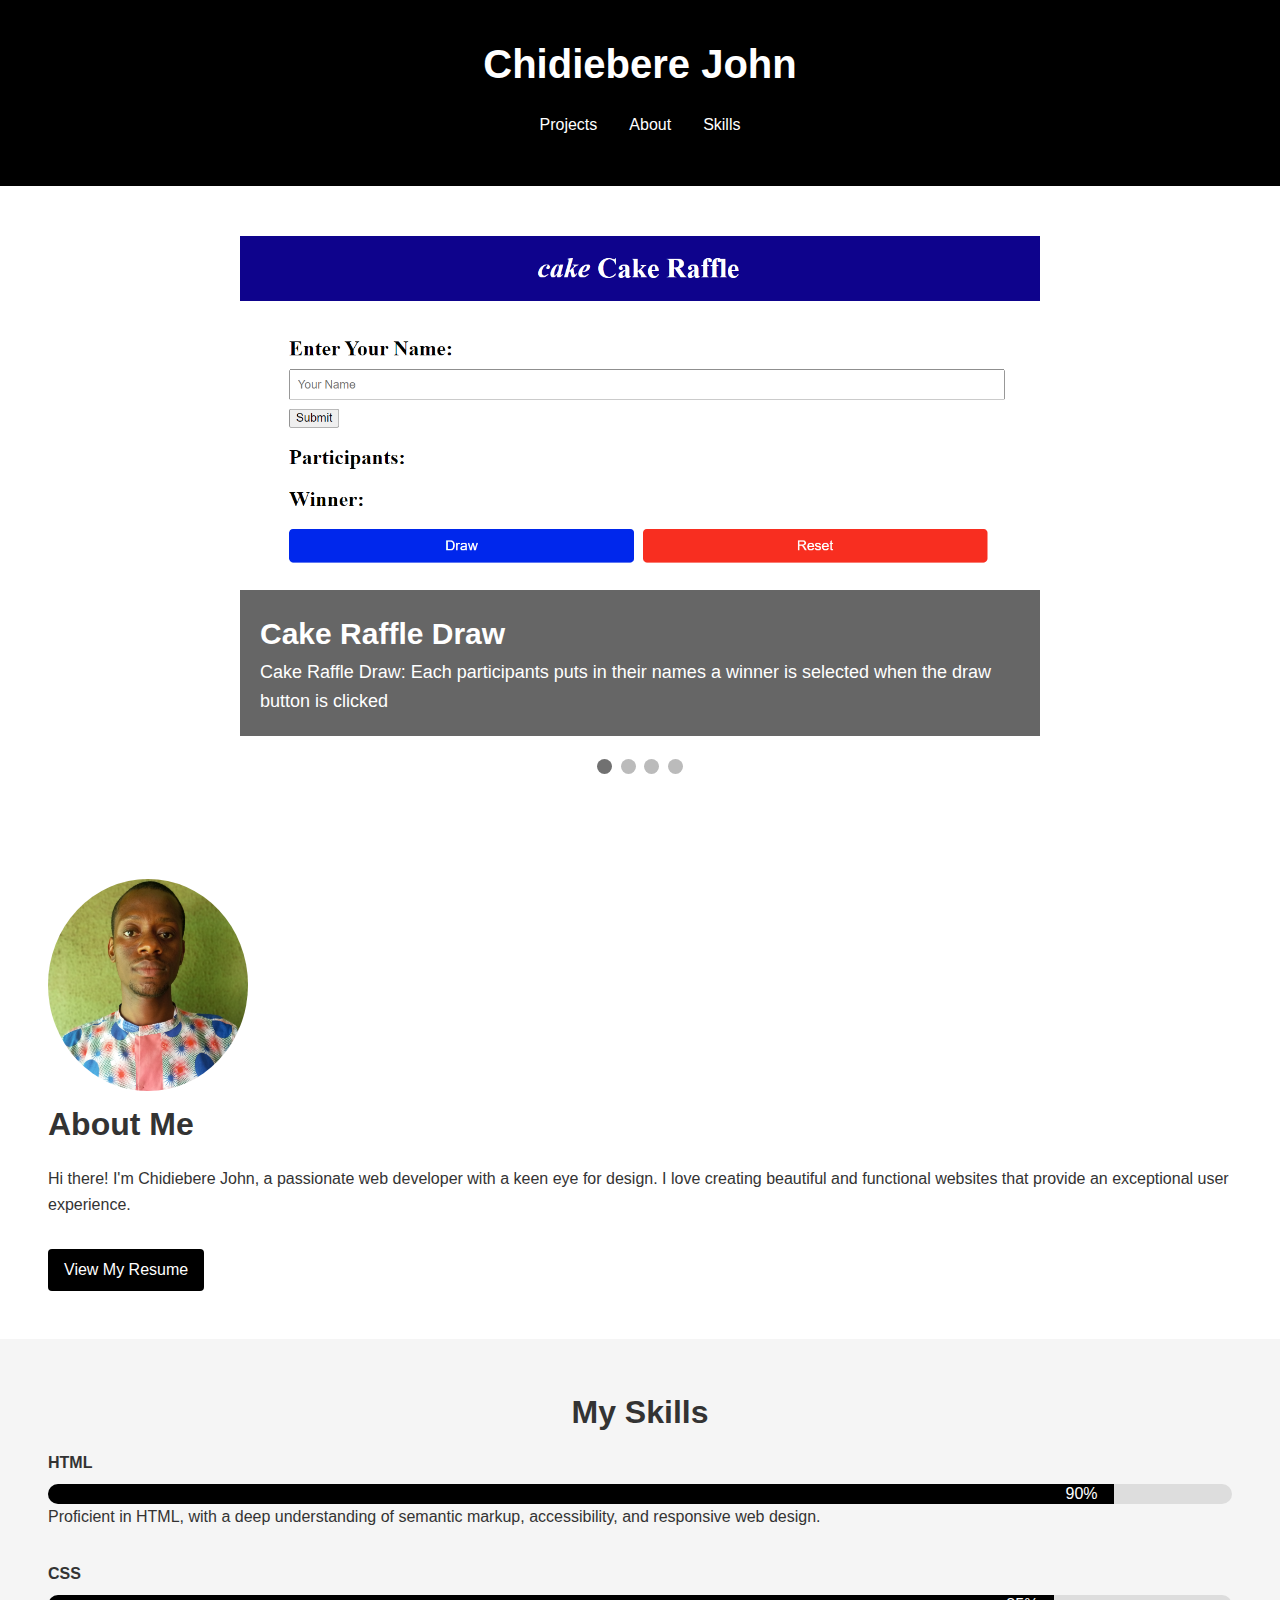
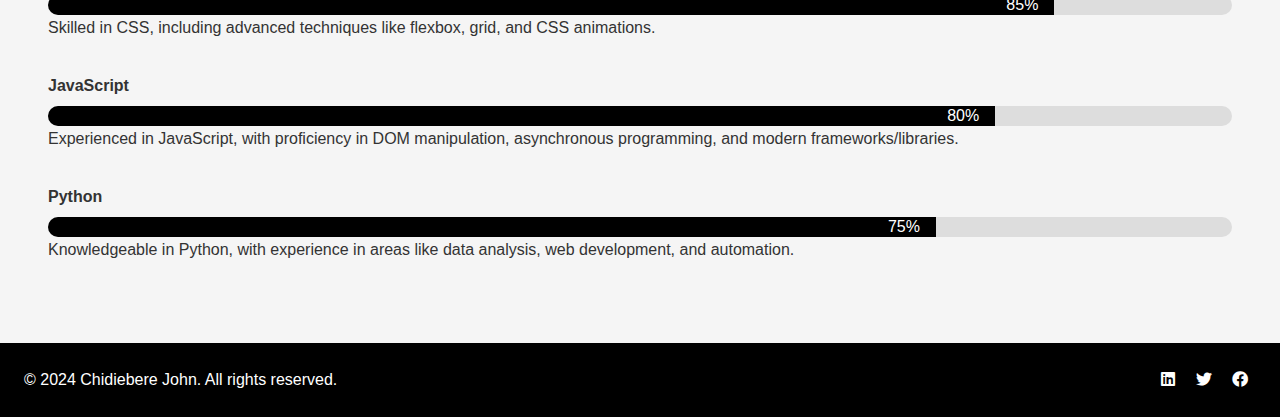
<file: index.html>
<!DOCTYPE html>
<html lang="en">
<head>
    <meta charset="UTF-8">
    <meta name="viewport" content="width=device-width, initial-scale=1.0">
    <title>My Personal Homepage</title>
    <link rel="stylesheet" href="styles.css">
    <link rel="stylesheet" href="slideshow.css">
    <link rel="stylesheet" href="https://cdnjs.cloudflare.com/ajax/libs/font-awesome/5.15.3/css/all.min.css">
</head>
<body>
    <header>
        <div class="header-content">
            <h1>Chidiebere John</h1>
            <nav>
                <ul>
                    <li><a href="#projects">Projects</a></li>
                    <li><a href="#about">About</a></li>
                    <li><a href="#skills">Skills</a></li>
                </ul>
            </nav>
        </div>
    </header>

    <section id="projects">
        <div class="slideshow-container">
            <!-- Slide 1 -->
            <div class="slide fade">
              <div class="slide-content">
                <img src="image/project_1.PNG" alt="Project 1">
                <div class="slide-overlay">
                  <h3>Cake Raffle Draw</h3>
                  <p>Cake Raffle Draw: Each participants puts in their names a winner is selected when the draw button is clicked</p>
                </div>
              </div>
            </div>
        
            <!-- Slide 2 -->
            <div class="slide fade">
              <div class="slide-content">
                <img src="image/project_2.PNG" alt="Project 2">
                <div class="slide-overlay">
                  <h3>Registration Login Page</h3>
                  <p>Interested persons put in their details and are registered for the event</p>
                </div>
              </div>
            </div>
        
            <!-- Slide 3 -->
            <div class="slide fade">
              <div class="slide-content">
                <img src="image/project_3.PNG" alt="Project 3">
                <div class="slide-overlay">
                  <h3>FunBeatAPP</h3>
                  <p>Click the Button to enjoy sweet soul sounds</p>
                </div>
              </div>
            </div>
        
            <!-- Slide 4 -->
            <div class="slide fade">
                <div class="slide-content">
                  <img src="image/project_4.PNG" alt="Project 4">
                  <div class="slide-overlay">
                    <h3>FacebombGame</h3>
                    <p>Game designed to improve your use of mouse</p>
                  </div>
                </div>
              </div>
        
            <!-- Dot navigation -->
            <div class="dot-container">
              <span class="dot"></span>
              <span class="dot"></span>
              <span class="dot"></span>
              <span class="dot"></span>
            </div>
        
            <!-- Navigation buttons -->
            <a class="prev" id="prev">&#10094;</a>
            <a class="next" id="next">&#10095;</a>
          </div>
        
    </section>

    <section id="about">
        <div class="about-content">
            <div class="about-image">
                <img src="image/ebereoma.jpg" alt="Chidiebere John">
            </div>
            <div class="about-info">
                <h2>About Me</h2>
                <p>Hi there! I'm Chidiebere John, a passionate web developer with a keen eye for design. 
                    I love creating beautiful and functional websites that provide an exceptional user experience.</p>
                <a href="resume.pdf" class="resume-link">View My Resume</a>
            </div>
        </div>
    </section>

    <section id="skills">
        <div class="skills-content">
            <h2>My Skills</h2>
            <div class="skill-item">
                <div class="skill-name">HTML</div>
                <div class="skill-progress">
                    <div class="progress-bar" style="width: 90%;">90%</div>
                </div>
                <div class="skill-description">Proficient in HTML, with a deep understanding of semantic markup, accessibility, and responsive web design.</div>
            </div>
            <div class="skill-item">
                <div class="skill-name">CSS</div>
                <div class="skill-progress">
                    <div class="progress-bar" style="width: 85%;">85%</div>
                </div>
                <div class="skill-description">Skilled in CSS, including advanced techniques like flexbox, grid, and CSS animations.</div>
            </div>
            <div class="skill-item">
                <div class="skill-name">JavaScript</div>
                <div class="skill-progress">
                    <div class="progress-bar" style="width: 80%;">80%</div>
                </div>
                <div class="skill-description">Experienced in JavaScript, with proficiency in DOM manipulation, asynchronous programming, and modern frameworks/libraries.</div>
            </div>
            <div class="skill-item">
                <div class="skill-name">Python</div>
                <div class="skill-progress">
                    <div class="progress-bar" style="width: 75%;">75%</div>
                </div>
                <div class="skill-description">Knowledgeable in Python, with experience in areas like data analysis, web development, and automation.</div>
            </div>
        </div>
    </section>

    <footer>
        <div class="footer-content">
            <div class="copyright">
                &copy; 2024 Chidiebere John. All rights reserved.
            </div>
            <div class="social-links">
                <a href="https://www.linkedin.com/in/chidiebere-john" target="_blank">
                    <i class="fab fa-linkedin"></i>
                </a>
                <a href="https://twitter.com/chidiebere_john" target="_blank">
                    <i class="fab fa-twitter"></i>
                </a>
                <a href="https://www.facebook.com/chidiebere.john" target="_blank">
                    <i class="fab fa-facebook"></i>
                </a>
            </div>
        </div>
    </footer>
    <script src="script.js"></script>
</body>
</html>
</file>
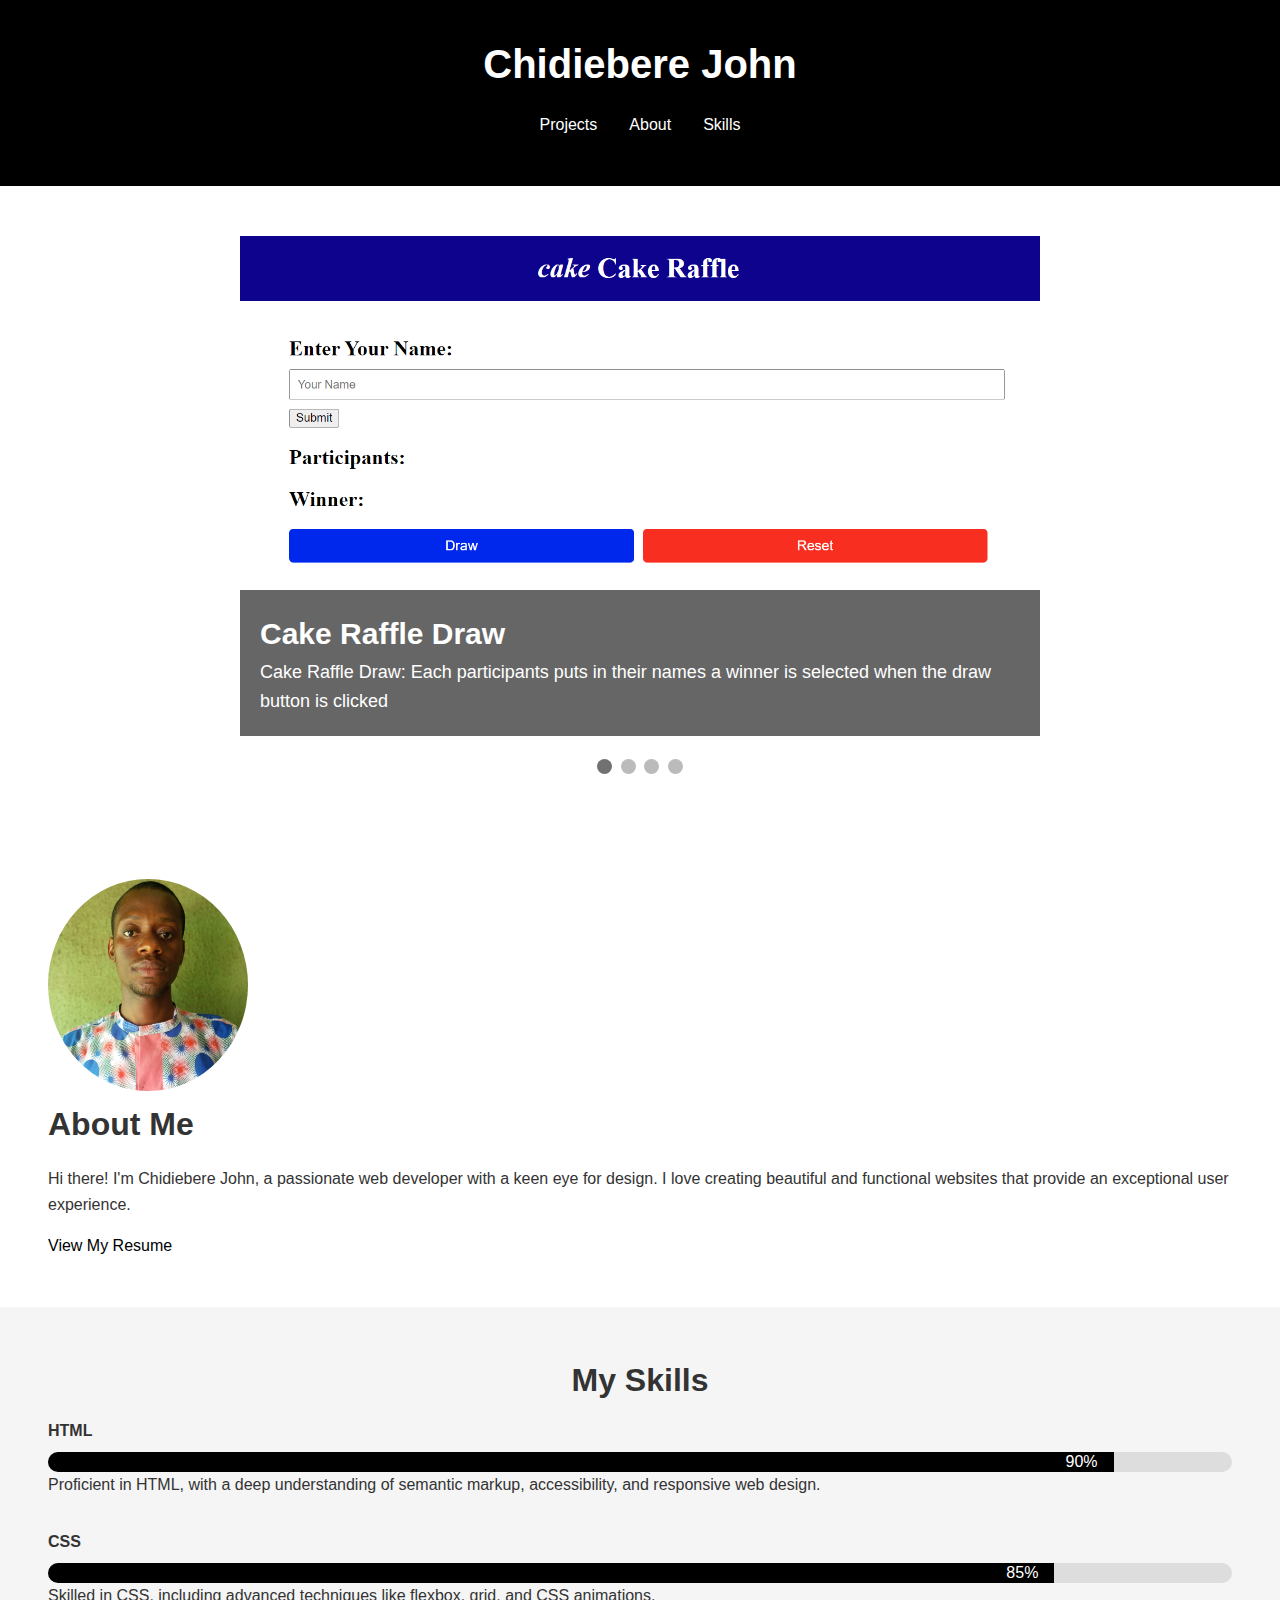
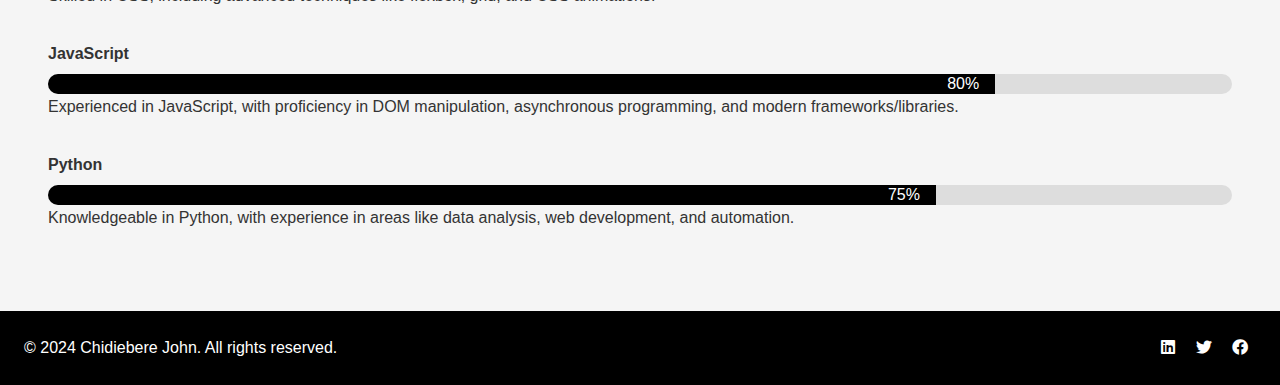
<file: Project_6_Personal homepage/index.html>
<!DOCTYPE html>
<html lang="en">
<head>
    <meta charset="UTF-8">
    <meta name="viewport" content="width=device-width, initial-scale=1.0">
    <title>My Personal Homepage</title>
    <link rel="stylesheet" href="styles.css">
    <link rel="stylesheet" href="slideshow.css">
    <link rel="stylesheet" href="https://cdnjs.cloudflare.com/ajax/libs/font-awesome/5.15.3/css/all.min.css">
</head>
<body>
    <header>
        <div class="header-content">
            <h1>Chidiebere John</h1>
            <nav>
                <ul>
                    <li><a href="#projects">Projects</a></li>
                    <li><a href="#about">About</a></li>
                    <li><a href="#skills">Skills</a></li>
                </ul>
            </nav>
        </div>
    </header>

    <section id="projects">
        <div class="slideshow-container">
            <!-- Slide 1 -->
            <div class="slide fade">
              <div class="slide-content">
                <img src="image/project_1.PNG" alt="Project 1">
                <div class="slide-overlay">
                  <h3>Cake Raffle Draw</h3>
                  <p>Cake Raffle Draw: Each participants puts in their names a winner is selected when the draw button is clicked</p>
                </div>
              </div>
            </div>
        
            <!-- Slide 2 -->
            <div class="slide fade">
              <div class="slide-content">
                <img src="image/project_2.PNG" alt="Project 2">
                <div class="slide-overlay">
                  <h3>Registration Login Page</h3>
                  <p>Interested persons put in their details and are registered for the event</p>
                </div>
              </div>
            </div>
        
            <!-- Slide 3 -->
            <div class="slide fade">
              <div class="slide-content">
                <img src="image/project_3.PNG" alt="Project 3">
                <div class="slide-overlay">
                  <h3>FunBeatAPP</h3>
                  <p>Click the Button to enjoy sweet soul sounds</p>
                </div>
              </div>
            </div>
        
            <!-- Slide 4 -->
            <div class="slide fade">
                <div class="slide-content">
                  <img src="image/project_4.PNG" alt="Project 4">
                  <div class="slide-overlay">
                    <h3>FacebombGame</h3>
                    <p>Game designed to improve your use of mouse</p>
                  </div>
                </div>
              </div>
        
            <!-- Dot navigation -->
            <div class="dot-container">
              <span class="dot"></span>
              <span class="dot"></span>
              <span class="dot"></span>
              <span class="dot"></span>
            </div>
        
            <!-- Navigation buttons -->
            <a class="prev" id="prev">&#10094;</a>
            <a class="next" id="next">&#10095;</a>
          </div>
        
    </section>

    <section id="about">
        <div class="about-content">
            <div class="about-image">
                <img src="image/ebereoma.jpg" alt="Chidiebere John">
            </div>
            <div class="about-info">
                <h2>About Me</h2>
                <p>Hi there! I'm Chidiebere John, a passionate web developer with a keen eye for design. 
                    I love creating beautiful and functional websites that provide an exceptional user experience.</p>
                <a href="resume.pdf" class="https://drive.google.com/file/d/1G2jOxiOh-U79ceIIS2zj4qnQIvIixExd/view?usp=sharing">View My Resume</a>
            </div>
        </div>
    </section>

    <section id="skills">
        <div class="skills-content">
            <h2>My Skills</h2>
            <div class="skill-item">
                <div class="skill-name">HTML</div>
                <div class="skill-progress">
                    <div class="progress-bar" style="width: 90%;">90%</div>
                </div>
                <div class="skill-description">Proficient in HTML, with a deep understanding of semantic markup, accessibility, and responsive web design.</div>
            </div>
            <div class="skill-item">
                <div class="skill-name">CSS</div>
                <div class="skill-progress">
                    <div class="progress-bar" style="width: 85%;">85%</div>
                </div>
                <div class="skill-description">Skilled in CSS, including advanced techniques like flexbox, grid, and CSS animations.</div>
            </div>
            <div class="skill-item">
                <div class="skill-name">JavaScript</div>
                <div class="skill-progress">
                    <div class="progress-bar" style="width: 80%;">80%</div>
                </div>
                <div class="skill-description">Experienced in JavaScript, with proficiency in DOM manipulation, asynchronous programming, and modern frameworks/libraries.</div>
            </div>
            <div class="skill-item">
                <div class="skill-name">Python</div>
                <div class="skill-progress">
                    <div class="progress-bar" style="width: 75%;">75%</div>
                </div>
                <div class="skill-description">Knowledgeable in Python, with experience in areas like data analysis, web development, and automation.</div>
            </div>
        </div>
    </section>

    <footer>
        <div class="footer-content">
            <div class="copyright">
                &copy; 2024 Chidiebere John. All rights reserved.
            </div>
            <div class="social-links">
                <a href="https://www.linkedin.com/in/chidiebere-john" target="_blank">
                    <i class="fab fa-linkedin"></i>
                </a>
                <a href="https://twitter.com/chidiebere_john" target="_blank">
                    <i class="fab fa-twitter"></i>
                </a>
                <a href="https://www.facebook.com/chidiebere.john" target="_blank">
                    <i class="fab fa-facebook"></i>
                </a>
            </div>
        </div>
    </footer>
    <script src="script.js"></script>
</body>
</html>
</file>
<file: styles.css>
/* Global Styles */
body {
    font-family: 'Helvetica Neue', Arial, sans-serif;
    color: #333;
    margin: 0;
    padding: 0;
    line-height: 1.6;
}

p {
    margin-bottom: 16px;
}

a {
    color: #000;
    text-decoration: none;
}

/* Header Styles */
header {
    background-color: #000;
    color: #fff;
    padding: 2rem;
    text-align: center;
}

header h1 {
    margin: 0;
    font-size: 2.5rem;
}

header nav ul {
    list-style-type: none;
    padding: 0;
    display: flex;
    justify-content: center;
    margin-top: 1rem;
}

header nav ul li {
    margin: 0 1rem;
}

header nav ul li a {
    color: #fff;
}

/* About Section Styles */
#about {
    padding: 3rem;
    display: flex;
    align-items: center;
    }

.about-image img {
    max-width: 200px;
    border-radius: 50%;
    margin-right: 2rem;
}

.about-info h2 {
    font-size: 2rem;
    margin-top: 0;
}

.about-info .resume-link {
    display: inline-block;
    background-color: #000;
    color: #fff;
    padding: 0.5rem 1rem;
    border-radius: 4px;
    margin-top: 1rem;
}

/* Skills Section Styles */
#skills {
    background-color: #f5f5f5;
    padding: 3rem;
}

.skills-content h2 {
    font-size: 2rem;
    text-align: center;
    margin-top: 0;
}

.skill-item {
    margin-bottom: 2rem;
}

.skill-name {
    font-weight: bold;
    margin-bottom: 0.5rem;
}

.skill-progress {
    height: 20px;
    background-color: #ddd;
    border-radius: 10px;
    overflow: hidden;
}

.progress-bar {
    height: 100%;
    background-color: #000;
    text-align: right;
    padding-right: 1rem;
    line-height: 20px;
    color: #fff;
}

/* Footer Styles */
footer {
    background-color: #000;
    color: #fff;
    padding: 1.5rem;
    text-align: center;
}

.footer-content {
    display: flex;
    justify-content: space-between;
    align-items: center;
}

.social-links a {
    color: #fff;
    margin: 0 0.5rem;
}

/* Responsive Styles */
@media (max-width: 768px) {
    header {
        padding: 1.5rem;
    }

    header h1 {
        font-size: 2rem;
    }

    #about {
        flex-direction: column;
        padding: 2rem;
    }

    .about-image img {
        max-width: 150px;
        margin-right: 0;
        margin-bottom: 1rem;
    }

    #skills {
        padding: 2rem;
    }

    .skills-content h2 {
        font-size: 1.8rem;
    }

    .footer-content {
        flex-direction: column;
    }

    .social-links {
        margin-top: 1rem;
    }
}
</file>
<file: slideshow.css>
/* CSS */
* {
    box-sizing: border-box;
    
  }
  h2 {
    font-size: 26px;
    margin-bottom: 12px;
  }

  .slide h3 {
    font-size: 30px;
    margin: 0;

  }
    
  .slideshow-container {
    max-width: 800px;
    position: relative;
    margin: 50px auto;
    border-radius: 8px;
  }
  
  .slide {
    display: none;
   
  }
  
  .slide-content {
    position: relative;
    height: 500px; /* Adjust the height as needed */
  }
  
  .slide-content img {
    width: 100%;
    height: 100%;
    object-fit: cover; /* Maintain aspect ratio and fill the container */
  }
  
  .slide-overlay {
    position: absolute;
    bottom: 0;
    left: 0;
    width: 100%;
    background-color: rgba(0, 0, 0, 0.60);
    color: white;
    padding: 20px;
  }
  
  .slide-overlay h2 {
    font-size: 36px;
    margin-bottom: 10px;
  }
  
  .slide-overlay p {
    font-size: 18px;
    margin: 0px;
  }
  
  .dot-container {
    text-align: center;
    margin-top: 20px;
  }
  
  .dot {
    cursor: pointer;
    height: 15px;
    width: 15px;
    margin: 0 2px;
    background-color: #bbb;
    border-radius: 50%;
    display: inline-block;
    transition: background-color 0.6s ease;
  }
  
  .dot.active, .dot:hover {
    background-color: #717171;
  }
  
  .prev, .next {
    cursor: pointer;
    position: absolute;
    top: 50%;
    width: auto;
    margin-top: -22px;
    padding: 16px;
    color: white;
    font-weight: bold;
    font-size: 18px;
    transition: 0.6s ease;
    border-radius: 0 3px 3px 0;
    user-select: none;
  }
  
  .next {
    right: 0;
    border-radius: 3px 0 0 3px;
  }
  
  .prev:hover, .next:hover {
    background-color: rgba(0, 0, 0, 0.8);
  }
  
  .fade {
    animation-name: fade;
    animation-duration: 1.5s;
  }
  
  @keyframes fade {
    from {opacity: .4}
    to {opacity: 1}
  }
</file>
<file: Project_6_Personal homepage/styles.css>
/* Global Styles */
body {
    font-family: 'Helvetica Neue', Arial, sans-serif;
    color: #333;
    margin: 0;
    padding: 0;
    line-height: 1.6;
}

p {
    margin-bottom: 16px;
}

a {
    color: #000;
    text-decoration: none;
}

/* Header Styles */
header {
    background-color: #000;
    color: #fff;
    padding: 2rem;
    text-align: center;
}

header h1 {
    margin: 0;
    font-size: 2.5rem;
}

header nav ul {
    list-style-type: none;
    padding: 0;
    display: flex;
    justify-content: center;
    margin-top: 1rem;
}

header nav ul li {
    margin: 0 1rem;
}

header nav ul li a {
    color: #fff;
}

/* About Section Styles */
#about {
    padding: 3rem;
    display: flex;
    align-items: center;
    }

.about-image img {
    max-width: 200px;
    border-radius: 50%;
    margin-right: 2rem;
}

.about-info h2 {
    font-size: 2rem;
    margin-top: 0;
}

.about-info .resume-link {
    display: inline-block;
    background-color: #000;
    color: #fff;
    padding: 0.5rem 1rem;
    border-radius: 4px;
    margin-top: 1rem;
}

/* Skills Section Styles */
#skills {
    background-color: #f5f5f5;
    padding: 3rem;
}

.skills-content h2 {
    font-size: 2rem;
    text-align: center;
    margin-top: 0;
}

.skill-item {
    margin-bottom: 2rem;
}

.skill-name {
    font-weight: bold;
    margin-bottom: 0.5rem;
}

.skill-progress {
    height: 20px;
    background-color: #ddd;
    border-radius: 10px;
    overflow: hidden;
}

.progress-bar {
    height: 100%;
    background-color: #000;
    text-align: right;
    padding-right: 1rem;
    line-height: 20px;
    color: #fff;
}

/* Footer Styles */
footer {
    background-color: #000;
    color: #fff;
    padding: 1.5rem;
    text-align: center;
}

.footer-content {
    display: flex;
    justify-content: space-between;
    align-items: center;
}

.social-links a {
    color: #fff;
    margin: 0 0.5rem;
}

/* Responsive Styles */
@media (max-width: 768px) {
    header {
        padding: 1.5rem;
    }

    header h1 {
        font-size: 2rem;
    }

    #about {
        flex-direction: column;
        padding: 2rem;
    }

    .about-image img {
        max-width: 150px;
        margin-right: 0;
        margin-bottom: 1rem;
    }

    #skills {
        padding: 2rem;
    }

    .skills-content h2 {
        font-size: 1.8rem;
    }

    .footer-content {
        flex-direction: column;
    }

    .social-links {
        margin-top: 1rem;
    }
}
</file>
<file: Project_6_Personal homepage/slideshow.css>
/* CSS */
* {
    box-sizing: border-box;
    
  }
  h2 {
    font-size: 26px;
    margin-bottom: 12px;
  }

  .slide h3 {
    font-size: 30px;
    margin: 0;

  }
    
  .slideshow-container {
    max-width: 800px;
    position: relative;
    margin: 50px auto;
    border-radius: 8px;
  }
  
  .slide {
    display: none;
   
  }
  
  .slide-content {
    position: relative;
    height: 500px; /* Adjust the height as needed */
  }
  
  .slide-content img {
    width: 100%;
    height: 100%;
    object-fit: cover; /* Maintain aspect ratio and fill the container */
  }
  
  .slide-overlay {
    position: absolute;
    bottom: 0;
    left: 0;
    width: 100%;
    background-color: rgba(0, 0, 0, 0.60);
    color: white;
    padding: 20px;
  }
  
  .slide-overlay h2 {
    font-size: 36px;
    margin-bottom: 10px;
  }
  
  .slide-overlay p {
    font-size: 18px;
    margin: 0px;
  }
  
  .dot-container {
    text-align: center;
    margin-top: 20px;
  }
  
  .dot {
    cursor: pointer;
    height: 15px;
    width: 15px;
    margin: 0 2px;
    background-color: #bbb;
    border-radius: 50%;
    display: inline-block;
    transition: background-color 0.6s ease;
  }
  
  .dot.active, .dot:hover {
    background-color: #717171;
  }
  
  .prev, .next {
    cursor: pointer;
    position: absolute;
    top: 50%;
    width: auto;
    margin-top: -22px;
    padding: 16px;
    color: white;
    font-weight: bold;
    font-size: 18px;
    transition: 0.6s ease;
    border-radius: 0 3px 3px 0;
    user-select: none;
  }
  
  .next {
    right: 0;
    border-radius: 3px 0 0 3px;
  }
  
  .prev:hover, .next:hover {
    background-color: rgba(0, 0, 0, 0.8);
  }
  
  .fade {
    animation-name: fade;
    animation-duration: 1.5s;
  }
  
  @keyframes fade {
    from {opacity: .4}
    to {opacity: 1}
  }
</file>
